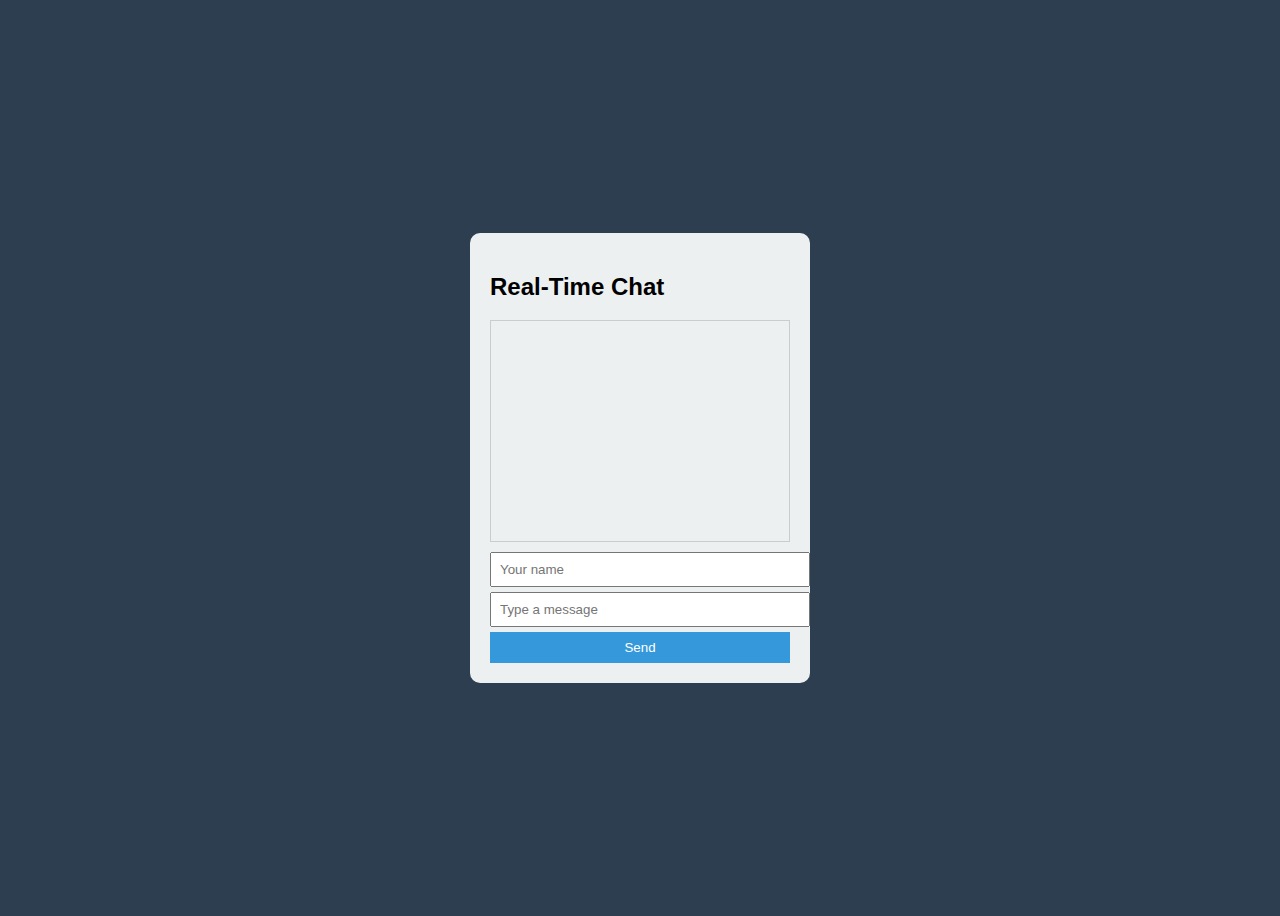
<file: day7/realchat/index.html>
<!DOCTYPE html>
<html lang="en">
<head>
  <meta charset="UTF-8">
  <title>Real-Time Chat</title>
  <link rel="stylesheet" href="style.css">
</head>
<body>

  <div class="chat-container">
    <h2>Real-Time Chat</h2>

    <div id="chatBox"></div>

    <input type="text" id="username" placeholder="Your name">
    <input type="text" id="message" placeholder="Type a message">
    <button onclick="sendMessage()">Send</button>
  </div>

  <script src="script.js"></script>
</body>
</html>
</file>
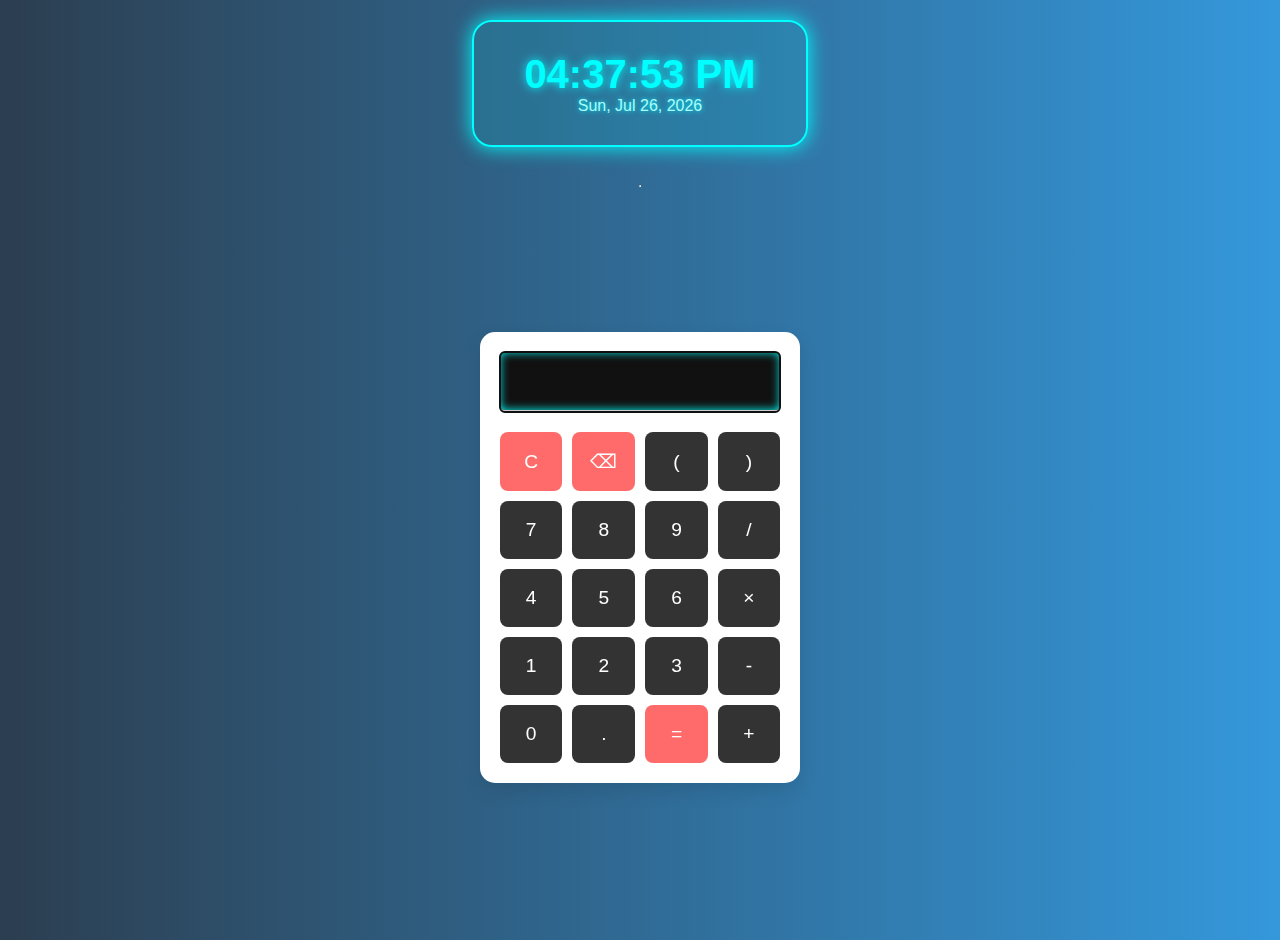
<file: day7/calculator.html>
<!DOCTYPE html>

<html lang="en">
<head>
  <meta charset="UTF-8">
  <meta name="viewport" content="width=device-width",
    initial-scale=1.0>
  <link rel="stylesheet" href="style.css"/>
  <title>Simple Calculator</title>
</head>
<body>
  <div class="glow-clock-container">
    <div id="glow-clock" class="glow-clock"></div>
    <div id="glow-date" class="glow-date"></div>
  </div>
  <hr>
  <div class="calculator">
    <input type="text" id="display" inputmode="decimal" autofocus>
    <div class="buttons">
      <button onclick="clearDisplay()">C</button>
      <button onclick="backspace()">⌫</button>
      <button onclick="appendValue('(')">(</button>
      <button onclick="appendValue(')')">)</button>
       
      <button onclick="appendValue('7')">7</button>
      <button onclick="appendValue('8')">8</button>
      <button onclick="appendValue('9')">9</button>
      <button onclick="appendValue('/')">/</button>
       
      <button onclick="appendValue('4')">4</button>
      <button onclick="appendValue('5')">5</button>
      <button onclick="appendValue('6')">6</button>
      <button onclick="appendValue('*')">×</button>
         
      <button onclick="appendValue('1')">1</button>
      <button onclick="appendValue('2')">2</button>
      <button onclick="appendValue('3')">3</button>
      <button onclick="appendValue('-')">-</button>
         
      <button onclick="appendValue('0')">0</button>
      <button onclick="appendValue('.')">.</button>
      <button onclick="calculate()">=</button>
      <button onclick="appendValue('+')">+</button>
    </div>
  </div>

  <script src="script.js"></script>
  
</body>
</html>
</file>
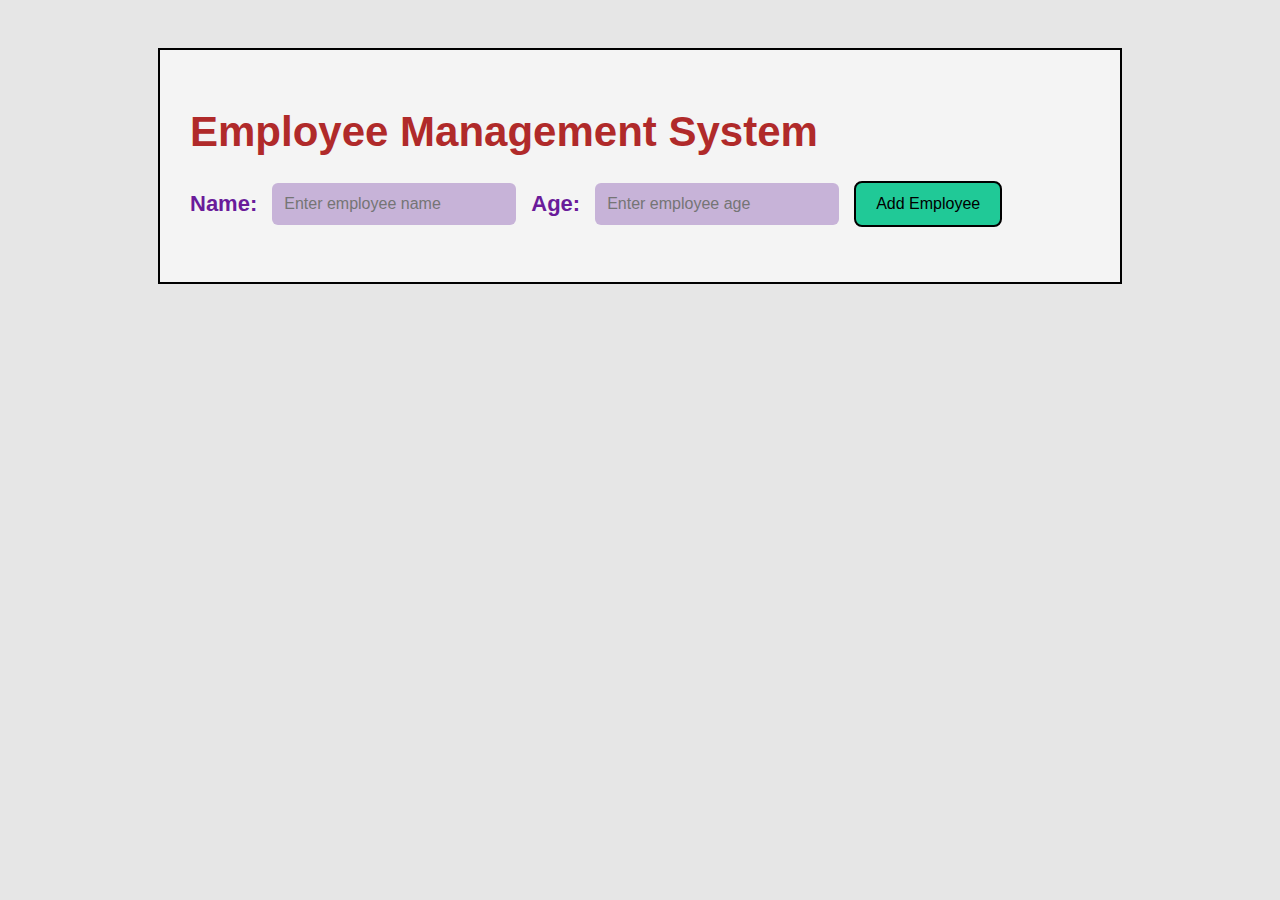
<file: day7/emp.html>
<!DOCTYPE html>
<html lang="en">
<head>
    <meta charset="UTF-8">
    <title>Employee Management System</title>
    <link rel="stylesheet" href="./emp.css">
</head>
<body>

<div class="container">

    <h1>Employee Management System</h1>

    <div class="form-section">
        <label>Name:</label>
        <input type="text" id="nameInput" placeholder="Enter employee name">

        <label>Age:</label>
        <input type="number" id="ageInput" placeholder="Enter employee age">

        <button id="addBtn">Add Employee</button>
    </div>

    <ul id="employeeList">
        <!-- Employees will render here -->
    </ul>

</div>

<script src="./emp.js"></script>
</body>
</html>
</file>
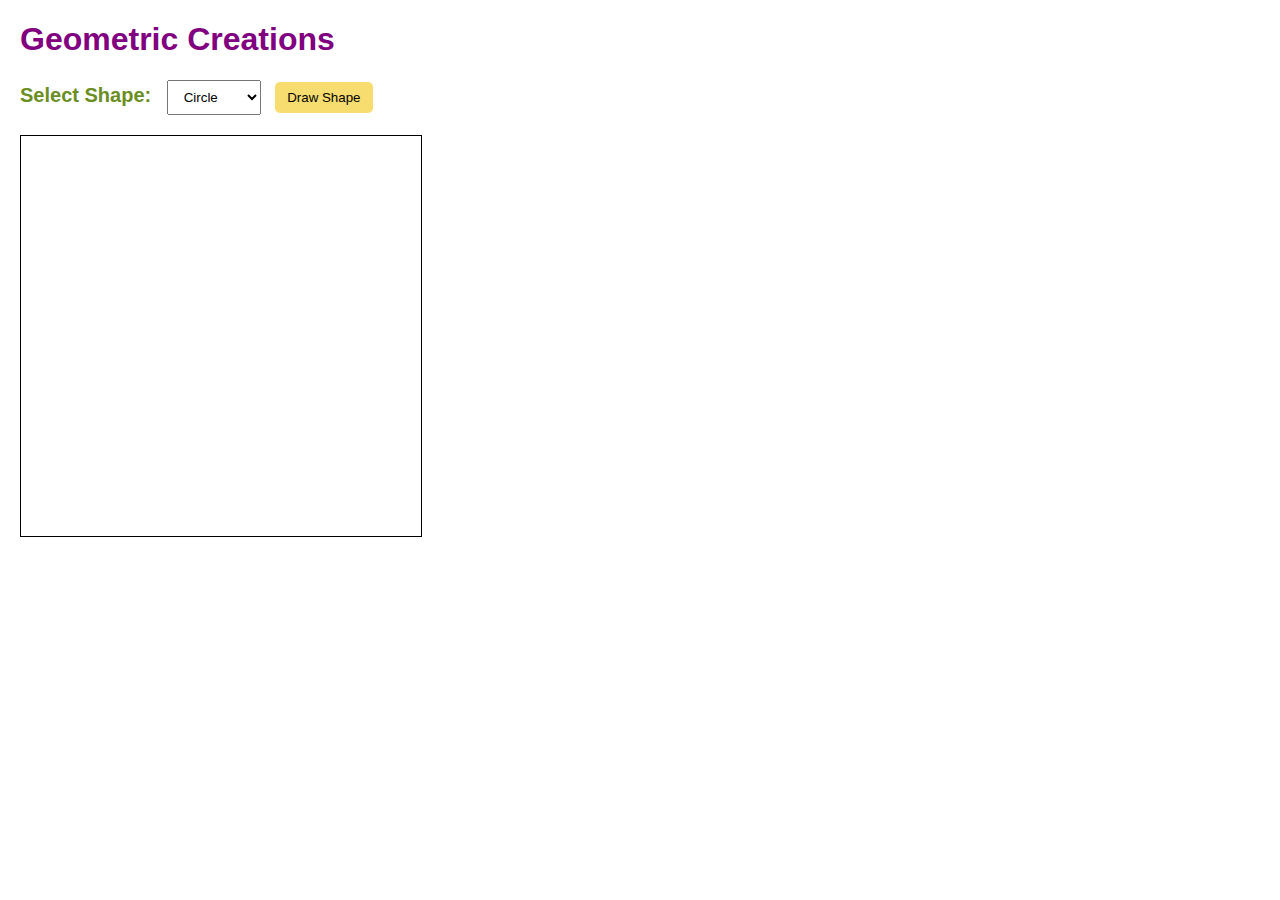
<file: day7/geometric.html>
<!DOCTYPE html>
<html lang="en">
<head>
<meta charset="UTF-8">
<meta name="viewport" content="width=device-width, initial-scale=1.0">
<title>Geometric Creations</title>

<style>
    body {
        font-family: Arial, sans-serif;
        margin: 20px;
    }

    canvas {
        border: 1px solid #000;
        margin-top: 20px;
    }

    select, button {
        padding: 8px 12px;
        margin-left: 10px;
    }

    button {
        background-color: rgb(247, 220, 111);
        border: none;
        border-radius: 5px;
        cursor: pointer;
    }
</style>
</head>

<body>

<h1 style="color: purple;">Geometric Creations</h1>

<div>
    <label style="color: olivedrab; font-weight: bold; font-size:20px;">
        Select Shape:
    </label>

    <select id="shapeType">
        <option value="circle">Circle</option>
        <option value="square">Square</option>
        <option value="triangle">Triangle</option>
    </select>

    <button id="drawBtn">Draw Shape</button>
</div>

<canvas id="canvas" width="400" height="400"></canvas>

<script>

    // ========================
    // Base Class
    // ========================
    class Shape {
        constructor(color = "black") {
            this.color = color;
        }

        draw() {
            console.log(`Drawing a generic shape with color ${this.color}`);
        }
    }

    // ========================
    // Circle Class
    // ========================
    class Circle extends Shape {
        constructor(radius, color) {
            super(color);
            this.radius = radius;
        }

        draw() {
            console.log(`Drawing a ${this.color} circle with radius ${this.radius}`);
        }

        render(ctx, canvas) {
            ctx.beginPath();
            ctx.arc(
                canvas.width / 2,
                canvas.height / 2,
                this.radius,
                0,
                2 * Math.PI
            );
            ctx.fill();
        }
    }

    // ========================
    // Square Class
    // ========================
    class Square extends Shape {
        constructor(sideLength, color) {
            super(color);
            this.sideLength = sideLength;
        }

        draw() {
            console.log(`Drawing a ${this.color} square with side length ${this.sideLength}`);
        }

        render(ctx, canvas) {
            ctx.fillRect(
                canvas.width / 2 - this.sideLength / 2,
                canvas.height / 2 - this.sideLength / 2,
                this.sideLength,
                this.sideLength
            );
        }
    }

    // ========================
    // Triangle Class
    // ========================
    class Triangle extends Shape {
        constructor(x1, y1, x2, y2, x3, y3, color) {
            super(color);
            this.x1 = x1; this.y1 = y1;
            this.x2 = x2; this.y2 = y2;
            this.x3 = x3; this.y3 = y3;
        }

        draw() {
            console.log(
                `Drawing a ${this.color} triangle with points 
                (${this.x1},${this.y1}), 
                (${this.x2},${this.y2}), 
                (${this.x3},${this.y3})`
            );
        }

        render(ctx) {
            ctx.beginPath();
            ctx.moveTo(this.x1, this.y1);
            ctx.lineTo(this.x2, this.y2);
            ctx.lineTo(this.x3, this.y3);
            ctx.closePath();
            ctx.fill();
            ctx.stroke();
        }
    }

    // ========================
    // Draw Handler
    // ========================
    function drawShape() {

        const selectedShape =
            document.getElementById("shapeType").value;

        let shape;

        switch (selectedShape) {
            case "circle":
                shape = new Circle(100, "blue");
                break;
            case "square":
                shape = new Square(200, "red");
                break;
            case "triangle":
                shape = new Triangle(
                    50, 350,
                    350, 350,
                    200, 100,
                    "green"
                );
                break;
            default:
                return;
        }

        shape.draw(); // Polymorphism

        const canvas = document.getElementById("canvas");
        const ctx = canvas.getContext("2d");

        ctx.clearRect(0, 0, canvas.width, canvas.height);
        ctx.fillStyle = shape.color;

        // True polymorphic rendering
        if (typeof shape.render === "function") {
            shape.render(ctx, canvas);
        }
    }

    document
        .getElementById("drawBtn")
        .addEventListener("click", drawShape);

</script>

</body>
</html>
</file>
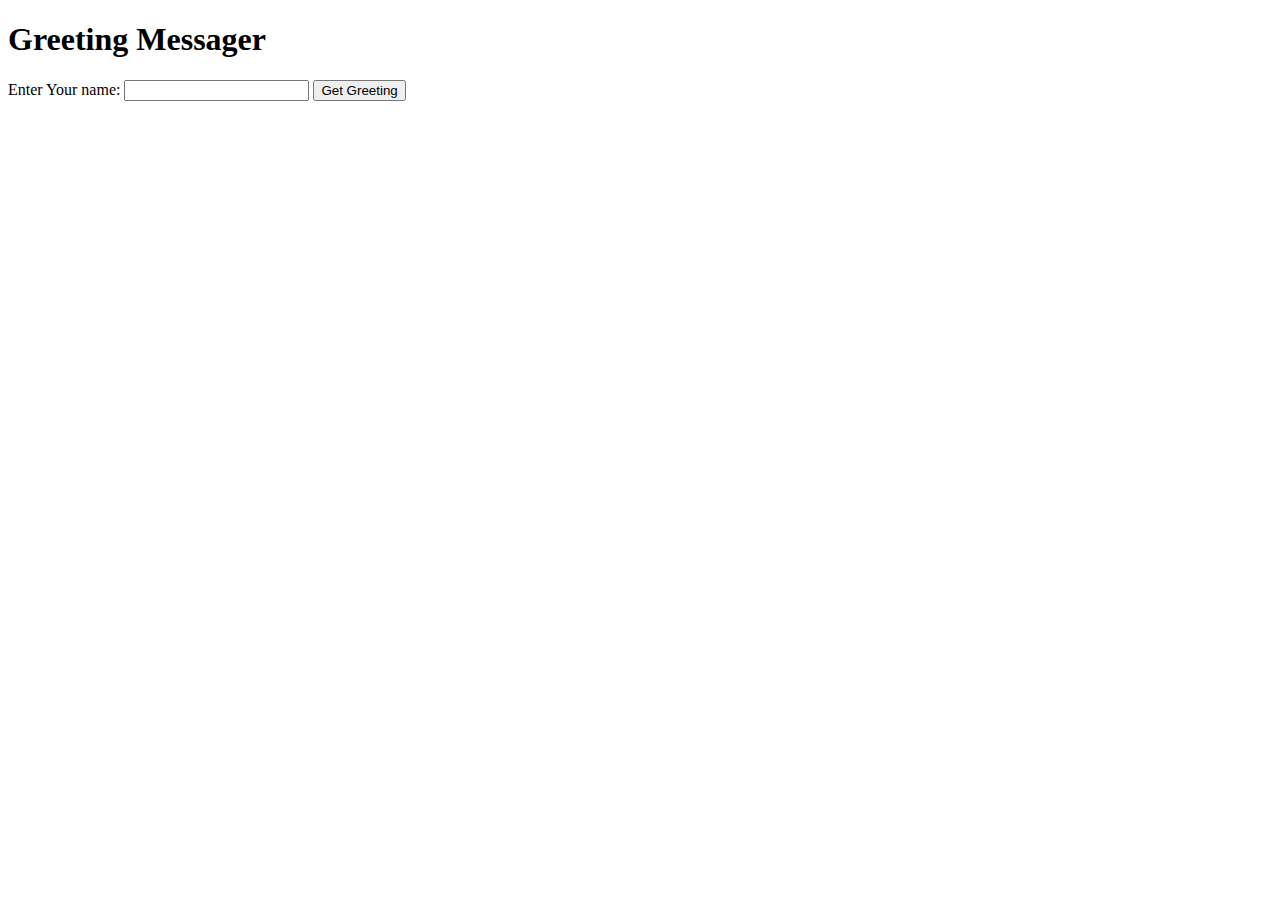
<file: day7/greeting.html>
<!DOCTYPE html>
<html lang="en">
<head>
    <meta charset="UTF-8">
    <meta name="viewport" content="width=device-width, initial-scale=1.0">
    <title>Document</title>
</head>
<body>
    <h1>Greeting Messager</h1>
    <label for="name">Enter Your name: </label>
    <input type="text" id="name">
    <button onclick="greet()" >Get Greeting</button>
    <h2 id="display"></h2>

    <script>
        function greet(){
            const name=document.getElementById("name").value;
            const display=document.getElementById("display");
            if(name===""){
                alert("Please enter your name");
            }else{
                display.textContent=`Hello,${name.trim()}!!!`;
            }
            
        }
    </script>
</body>
</html>
</file>
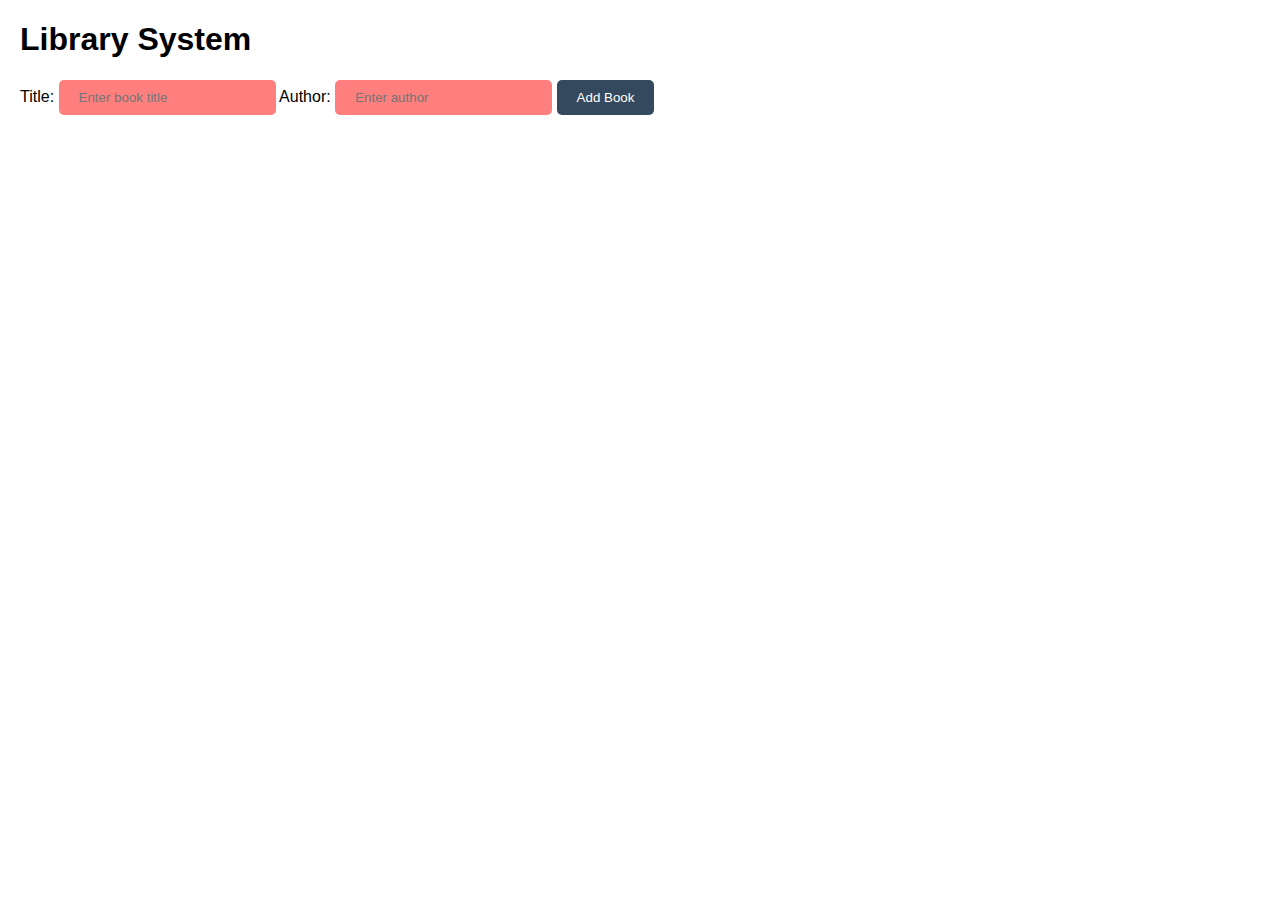
<file: day7/librarySystem.html>
<!DOCTYPE html>
<html lang="en">

<head>
    <meta charset="UTF-8">
    <meta name="viewport" content="width=device-width, initial
scale=1.0">
    <title>Library System</title>
    <style>
        body {
            font-family: Arial, sans-serif;
            margin: 20px;
        }

        input {
            background-color: rgba(255, 0, 0, 0.5);
            padding: 10px 20px;
            border: none;
            border-radius: 5px;
            color: white;
        }

        #add {
            background-color: rgba(52, 73, 94);
            ;
            padding: 10px 20px;
            border: none;
            border-radius: 5px;
            color: white;
        }

        #label {
            color: olivedrab;
            font-weight: bold;
            font-size: 50px;
        }
    </style>
</head>

<body>
    <h1>Library System</h1>
    <div>
        <label for="bookTitle">Title:</label>
        <input type="text" id="bookTitle" placeholder="Enter 
book title">

        <label for="bookAuthor">Author:</label>
        <input type="text" id="bookAuthor" placeholder="Enter 
author">

        <button id="add" onclick="addBook()">Add Book</button>
    </div>
    <ul id="bookList"></ul>

    <script>
        // Book class
        class Book {
            constructor(title, author) {
                this.title = title;
                this.author = author;
            }
        }

        // Library class
        class Library {
            constructor() {
                this.books = [];
            }

            addBook(book) {
                this.books.push(book);
            }

            renderBooks() {
                const bookList = document.getElementById('bookList');
                bookList.innerHTML = '';

                this.books.forEach(book => {
                    const li = document.createElement('li');
                    li.textContent = `${book.title} written by ${book.author}`;
                    bookList.appendChild(li);
                });
            }
        }

        // Global library instance
        const myLibrary = new Library();

        // Function to add a book
        function addBook() {
            const bookTitleInput = document.getElementById('bookTitle');
            const bookAuthorInput = document.getElementById('bookAuthor');

            const title = bookTitleInput.value.trim();
            const author = bookAuthorInput.value.trim();

            if (title !== '' && author !== '') {
                const newBook = new Book(title, author);
                myLibrary.addBook(newBook);
                myLibrary.renderBooks();

                bookTitleInput.value = '';
                bookAuthorInput.value = '';
            }
        }

        // Initial rendering
        myLibrary.renderBooks();
    </script>
</body>

</html>
</file>
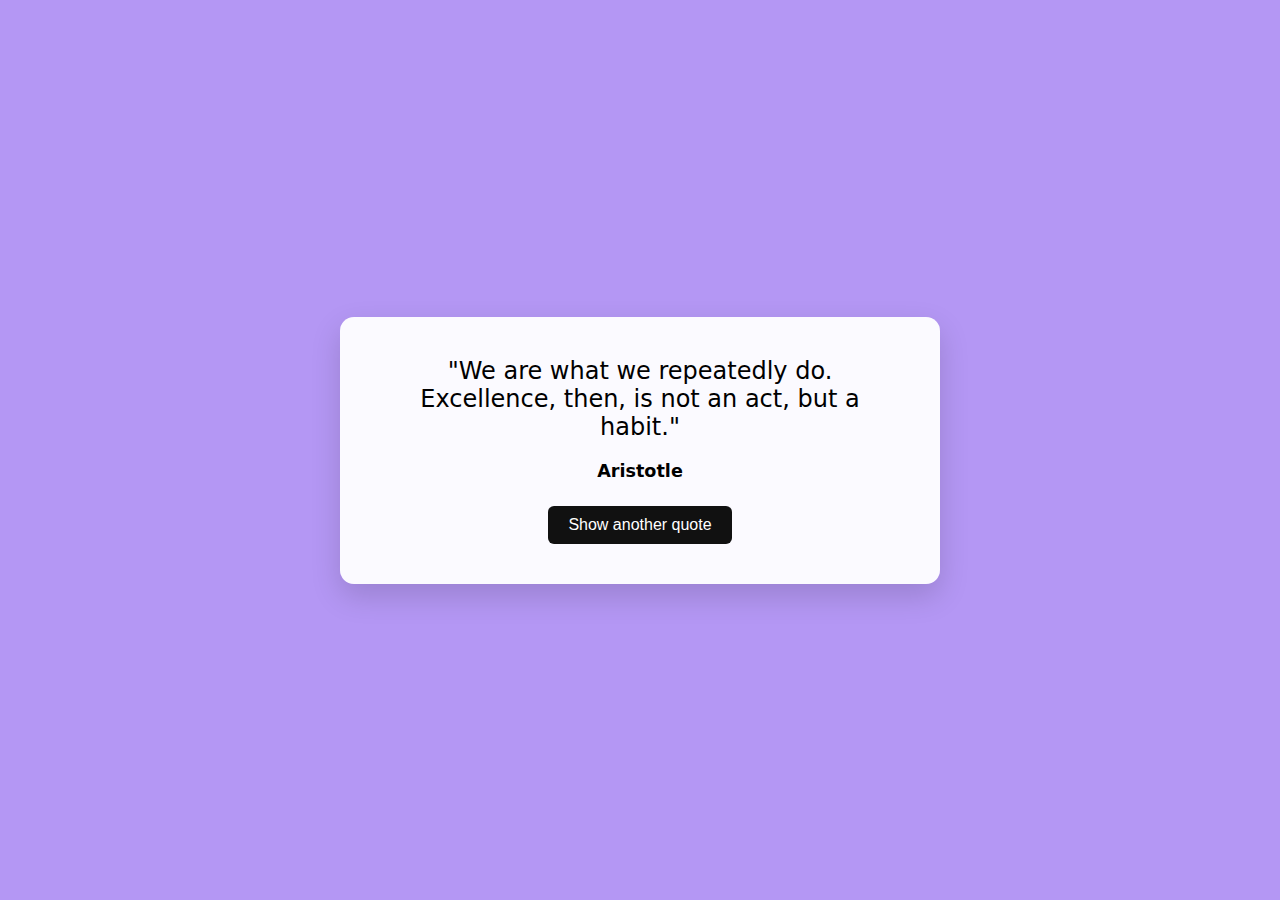
<file: day7/wisewords.html>
<!DOCTYPE html>
<html lang="en">
<head>
    <meta charset="UTF-8" />
    <meta name="viewport" content="width=device-width, initial-scale=1.0" />
    <title>Wise Words Wizard</title>
    <link rel="stylesheet" href="./wiseword.css" />
</head>
<body>

    <div class="container">
        <div id="quote-box"></div>
        <button id="loadQuote">Show another quote</button>
    </div>

    <script src="./wisewords.js"></script>
</body>
</html>
</file>
<file: day7/realchat/style.css>
body {
  font-family: Arial, sans-serif;
  background: #2c3e50;
  display: flex;
  justify-content: center;
  align-items: center;
  height: 100vh;
}

.chat-container {
  background: #ecf0f1;
  padding: 20px;
  width: 300px;
  border-radius: 10px;
}

#chatBox {
  height: 200px;
  overflow-y: auto;
  border: 1px solid #ccc;
  padding: 10px;
  margin-bottom: 10px;
}

input {
  width: 100%;
  padding: 8px;
  margin-bottom: 5px;
}

button {
  width: 100%;
  padding: 8px;
  background: #3498db;
  color: white;
  border: none;
  cursor: pointer;
}
</file>
<file: day7/style.css>
body {
  font-family: Arial, sans-serif;
  background: linear-gradient(to right, #2c3e50, #3498db);
  display: flex;
  flex-direction: column;
  justify-content: center;
  align-items: center;
  height: 100vh;
  margin: 0;
  padding: 20px;
}

.glow-clock-container{
 background: rgba(0, 255, 255, 0.1);
  padding: 30px 50px;
  border: 2px solid #00ffff;
  border-radius: 20px;
  margin-bottom: 30px;
  text-align: center;
  box-shadow: 0 0 20px #00ffff;
}

.glow-clock{
  font-size: 2.5rem;
  font-weight: bold;
  color:#00ffff;
  text-shadow: 
  0 0 10px #00ffff;
  0 0 20px #00ffff;
  0 0 30px #00ffff;
}

.glow-date{
  font-size: 1rem;
  color: #a8fdfd;
  text-shadow: 
  0 0 5px #00ffff;
  0 0 10px #00ffff;
}

.calculator {
  background: #ffffff;
  padding: 20px;
  border-radius: 15px;
  box-shadow: 0 8px 20px rgba(0, 0, 0, 0.1);
  width: 280px;
  max-width: 100%;
  margin:  auto;
}

#display {
  width: 100%;
  box-sizing: border-box;
  padding: 15px;
  font-size: 1.5rem;
  text-align: right;
  border: none;
  border-bottom: 2px solid #ccc;
  margin-bottom: 20px;
  border-radius: 5px;
  background-color: #111;
  color: #0ff;
 box-shadow: 0 0 10px #00ffff inset;
}

.buttons {
  display: grid;
  grid-template-columns: repeat(4, 1fr);
  gap: 10px;
}

button {
  padding: 18px;
  font-size: 1.2rem;
  border: none;
  border-radius: 8px;
  background: #333;
  color: #fff;
  cursor: pointer;
  transition: background 0.2s ease;
}

button:hover {
  background: #444;
}

button:active {
  background: #555;
}

/* Special colors */
button:nth-child(1), /* C */
button:nth-child(2), /* ⌫ */
button:nth-child(19) /* = */ {
  background: #ff6b6b;
  color: white;
}

button:nth-child(1):hover,
button:nth-child(2):hover,
button:nth-child(19):hover {
  background: #ff4c4c;
}
</file>
<file: day7/emp.css>
body {
    background: #e6e6e6;
    font-family: Arial, sans-serif;
    display: flex;
    justify-content: center;
    padding: 40px;
}

.container {
    background: #f4f4f4;
    width: 900px;
    padding: 30px;
    border: 2px solid black;
}

h1 {
    color: #b02a2a;
    font-size: 42px;
    margin-bottom: 25px;
}

.form-section {
    display: flex;
    align-items: center;
    gap: 15px;
    margin-bottom: 25px;
}

label {
    font-size: 22px;
    font-weight: bold;
    color: #6a1b9a;
}

input {
    padding: 12px;
    width: 220px;
    border-radius: 6px;
    border: none;
    background-color: #c7b3d8;
    font-size: 16px;
}

button {
    padding: 12px 20px;
    font-size: 16px;
    background-color: #20c997;
    border: 2px solid black;
    border-radius: 8px;
    cursor: pointer;
}

button:hover {
    opacity: 0.9;
}

ul {
    margin-top: 10px;
    font-size: 20px;
}
</file>
<file: day7/wiseword.css>
* {
    margin: 0;
    padding: 0;
    box-sizing: border-box;
}

body {
    font-family: system-ui, -apple-system, BlinkMacSystemFont, sans-serif;
    transition: background-color 0.5s ease;
    display: flex;
    justify-content: center;
    align-items: center;
    height: 100vh;
}

.container {
    background: rgba(255, 255, 255, 0.95);
    padding: 40px;
    border-radius: 14px;
    width: 600px;
    max-width: 90%;
    text-align: center;
    box-shadow: 0 12px 30px rgba(0, 0, 0, 0.15);
}

.quote {
    font-size: 1.5rem;
    margin-bottom: 20px;
}

.source {
    font-size: 1.1rem;
    font-weight: 600;
}

.citation {
    font-style: italic;
    margin-left: 8px;
}

.year {
    margin-left: 8px;
}

button {
    margin-top: 25px;
    padding: 10px 20px;
    font-size: 1rem;
    border: none;
    border-radius: 6px;
    cursor: pointer;
    background: #111;
    color: white;
    transition: transform 0.2s ease, opacity 0.2s ease;
}

button:hover {
    transform: translateY(-2px);
    opacity: 0.9;
}
</file>
